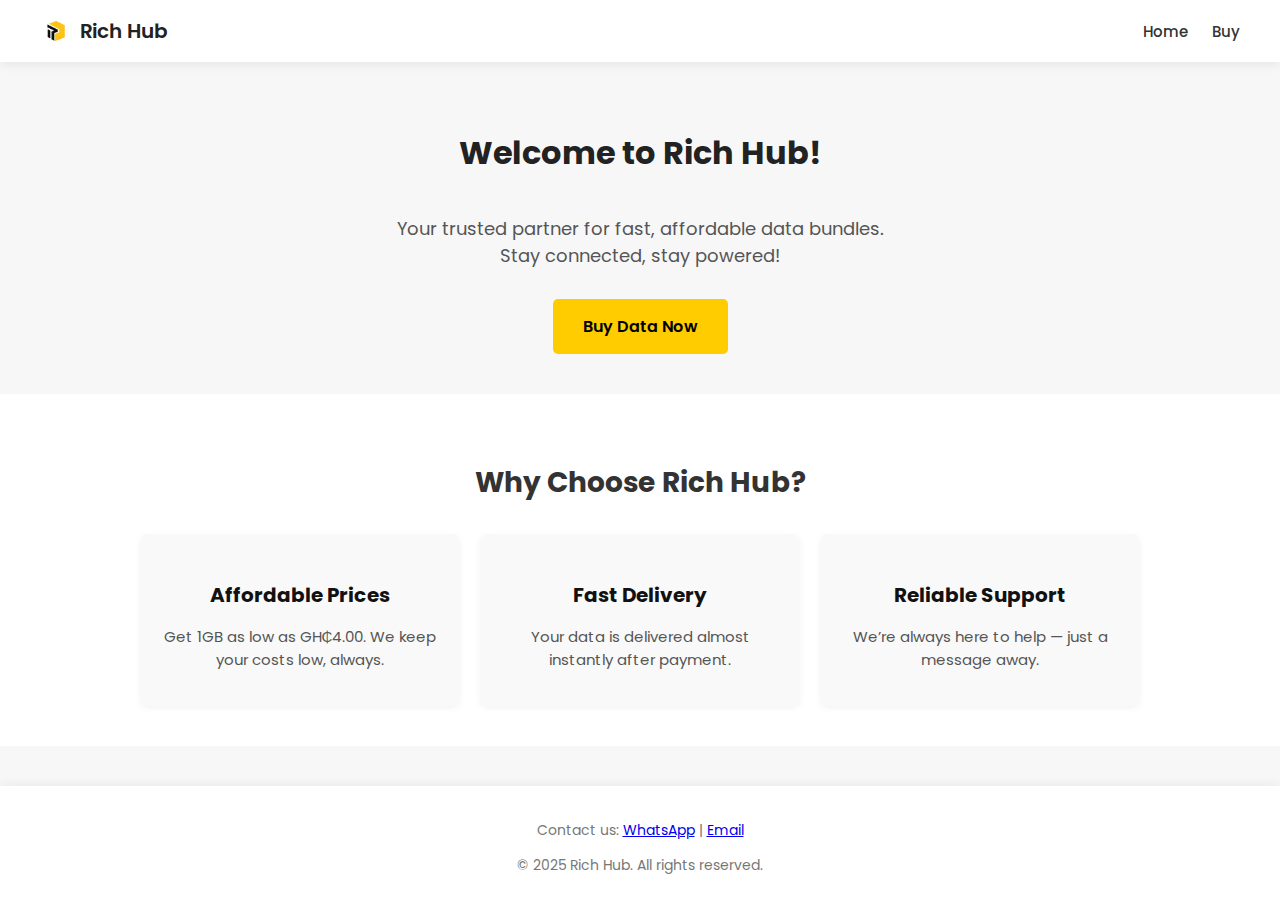
<file: index.html>
<!DOCTYPE html>
<html lang="en">
<head>
  <meta charset="UTF-8">
  <meta name="viewport" content="width=device-width, initial-scale=1">
  <title>Rich Hub | Home</title>
  <link rel="stylesheet" href="style.css"> <link rel="preconnect" href="https://fonts.googleapis.com">
  <link rel="preconnect" href="https://fonts.gstatic.com" crossorigin>
  <link href="https://fonts.googleapis.com/css2?family=Poppins:wght@400;600&display=swap" rel="stylesheet">
</head>
<body>

<header>
  <div class="header-container">
    <div class="branding">
      <img src="logo.png" alt="Rich Hub Logo">
      <span>Rich Hub</span>
    </div>
    <nav class="nav">
      <a href="#">Home</a>
      <a href="buy.html">Buy</a>
    </nav>
  </div>
</header>

<main class="hero">
  <h2>Welcome to Rich Hub!</h2>
  <p>Your trusted partner for fast, affordable data bundles. Stay connected, stay powered!</p>
  <a href="buy.html" class="buy-button">Buy Data Now</a>
</main>

<section class="why-choose-us">
  <h3>Why Choose Rich Hub?</h3>
  <div class="reasons">
    <div class="reason-card">
      <h4>Affordable Prices</h4>
      <p>Get 1GB as low as GH₵4.00. We keep your costs low, always.</p>
    </div>
    <div class="reason-card">
      <h4>Fast Delivery</h4>
      <p>Your data is delivered almost instantly after payment.</p>
    </div>
    <div class="reason-card">
      <h4>Reliable Support</h4>
      <p>We’re always here to help — just a message away.</p>
    </div>
  </div>
</section>

  <footer id="contact">
    <div class="container">
      <p>Contact us: <a href="https://wa.me/233207380604">WhatsApp</a> | <a href="mailto:richhubbusiness@gmail.com">Email</a></p>
      <p>&copy; 2025 Rich Hub. All rights reserved.</p>
    </div>
  </footer>
</body>
</html>
</file>
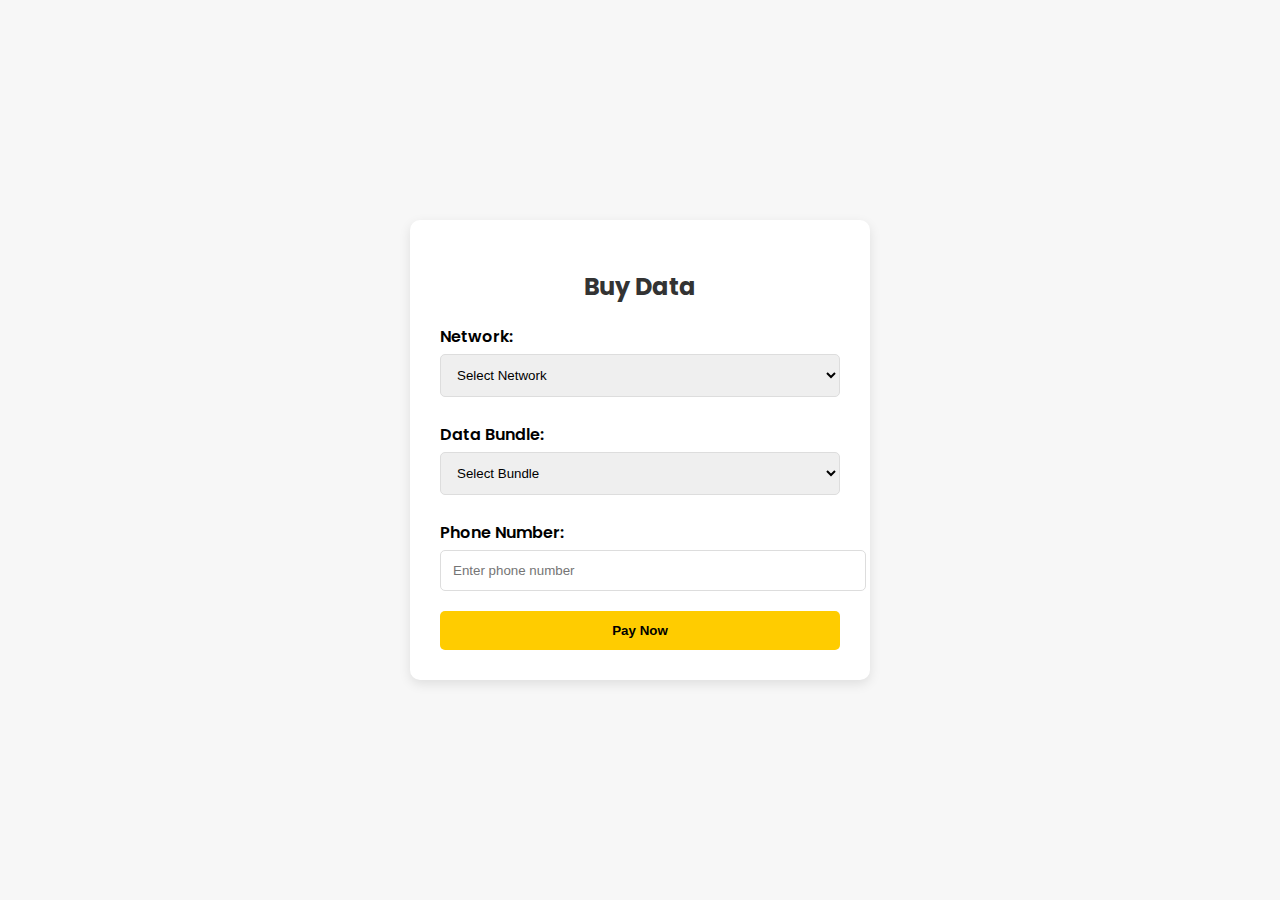
<file: buy.html>
<!DOCTYPE html>
<html lang="en">
<head>
  <meta charset="UTF-8">
  <meta name="viewport" content="width=device-width, initial-scale=1">
  <title>Buy Data | Rich Hub</title>
  <link rel="stylesheet" href="https://fonts.googleapis.com/css2?family=Poppins:wght@400;600&display=swap">
  <style>
    body {
      font-family: 'Poppins', sans-serif;
      background-color: #f7f7f7;
      margin: 0;
      padding: 0;
      display: flex;
      justify-content: center;
      align-items: center;
      min-height: 100vh;
    }
    .container {
      background: #fff;
      padding: 30px;
      border-radius: 10px;
      box-shadow: 0 4px 12px rgba(0, 0, 0, 0.1);
      width: 100%;
      max-width: 400px;
    }
    h2 {
      text-align: center;
      margin-bottom: 20px;
      color: #333;
    }
    label {
      font-weight: 600;
      display: block;
      margin: 15px 0 5px;
    }
    select, input {
      width: 100%;
      padding: 12px;
      border: 1px solid #ddd;
      border-radius: 5px;
      margin-bottom: 10px;
    }
    button {
      width: 100%;
      padding: 12px;
      background-color: #ffcc00;
      border: none;
      color: #000;
      font-weight: 600;
      border-radius: 5px;
      cursor: pointer;
      margin-top: 10px;
    }
    button:hover {
      background-color: #e6b800;
    }
  </style>
</head>

<body>

<div class="container">
  <h2>Buy Data</h2>
  <form id="paymentForm">
    <label for="network">Network:</label>
    <select id="network" required onchange="updateBundles()">
      <option value="">Select Network</option>
      <option value="MTN">MTN</option>
      <option value="AirtelTigo">AirtelTigo</option>
    </select>

    <label for="bundle">Data Bundle:</label>
    <select id="bundle" required>
      <option value="">Select Bundle</option>
    </select>

    <label for="phone">Phone Number:</label>
    <input type="tel" id="phone" placeholder="Enter phone number" required>

    <button type="submit">Pay Now</button>
  </form>
</div>

<!-- Paystack inline script -->
<script src="https://js.paystack.co/v1/inline.js"></script>

<script>
  const bundleOptions = {
    MTN: [
      { text: "1GB - GH₵5.50", amount: 550 },
      { text: "2GB - GH₵11.00", amount: 1100 },
      { text: "3GB - GH₵16.50", amount: 2200 },
      { text: "4GB - GH₵22.00", amount: 2200 },
      { text: "5GB - GH₵27.50", amount: 2750 },
      { text: "6GB - GH₵30.00", amount: 3000 },
    ],
    AirtelTigo: [
      { text: "1GB - GH₵4.00", amount: 400 },
      { text: "2GB - GH₵8.00", amount: 800 },
      { text: "5GB - GH₵19.00", amount: 1900 },
    ]
  };

  function updateBundles() {
    const network = document.getElementById('network').value;
    const bundle = document.getElementById('bundle');
    bundle.innerHTML = '<option value="">Select Bundle</option>';

    if (network && bundleOptions[network]) {
      bundleOptions[network].forEach(option => {
        let opt = document.createElement('option');
        opt.value = option.amount;
        opt.textContent = option.text;
        bundle.appendChild(opt);
      });
    }
  }

  const paymentForm = document.getElementById('paymentForm');

  paymentForm.addEventListener('submit', payWithPaystack, false);

  function payWithPaystack(e) {
    e.preventDefault();

    const phone = document.getElementById('phone').value;
    const amountInPesewas = document.getElementById('bundle').value;
    const network = document.getElementById('network').value;

    if (!network || !amountInPesewas || !phone) {
      alert("Please fill in all fields.");
      return;
    }

    let handler = PaystackPop.setup({
      key: 'pk_test_8f35e280a7f3950ffdc6d07985ecdffda295993a', // Replace this with your own Paystack Public Key
      email: 'customer@example.com', // You can replace with user's email if you collect it
      amount: amountInPesewas,
      currency: 'GHS',
      metadata: {
        custom_fields: [
          {
            display_name: "Phone Number",
            variable_name: "phone_number",
            value: phone
          },
          {
            display_name: "Network",
            variable_name: "network",
            value: network
          }
        ]
      },
      callback: function(response) {
        alert('Payment complete! Reference: ' + response.reference);
        window.location.href = "thankyou.html"; // Redirect to thank you page after payment
      },
      onClose: function() {
        alert('Transaction cancelled.');
      }
    });

    handler.openIframe();
  }
</script>

</body>
</html>
</file>
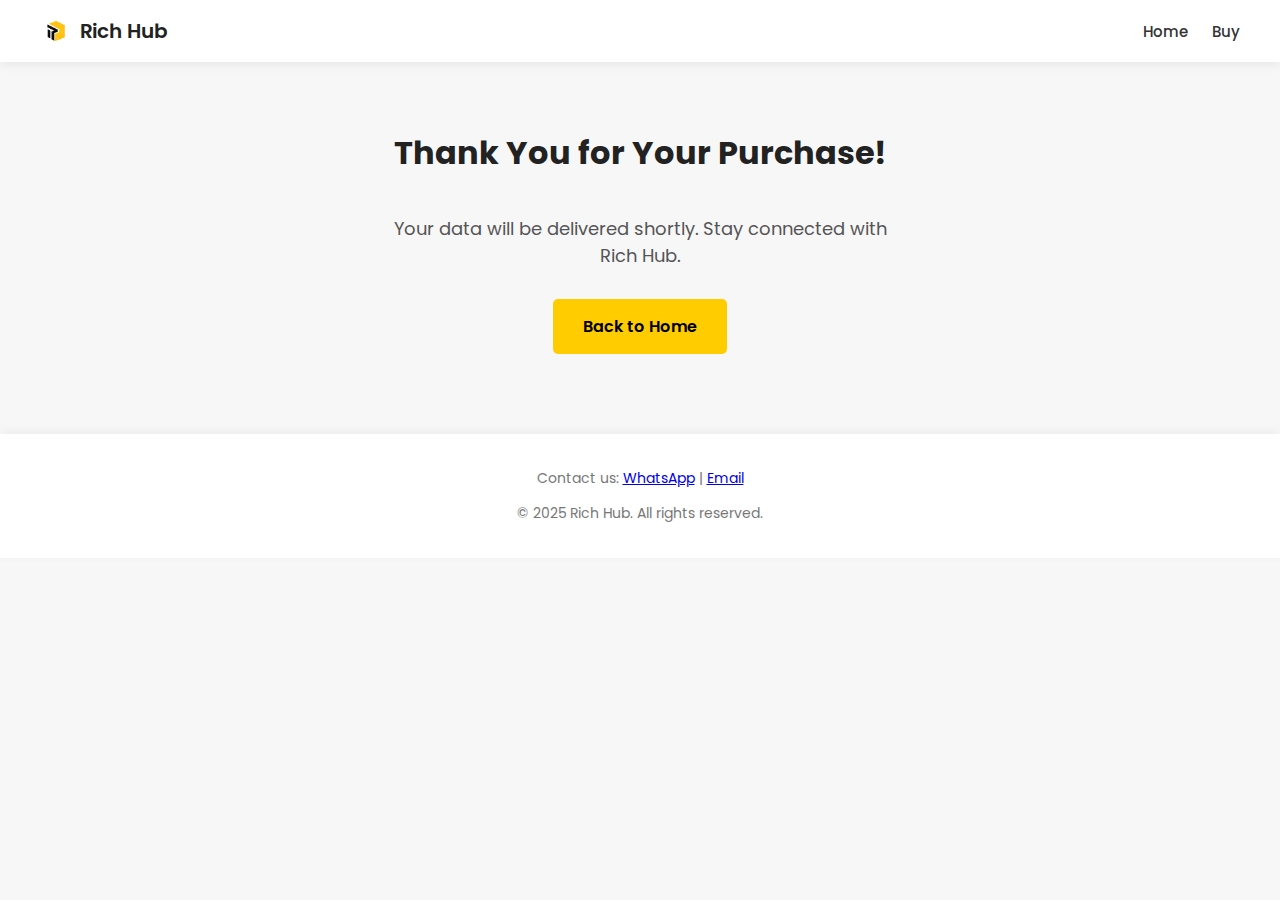
<file: thankyou.html>
<!DOCTYPE html>
<html lang="en">
<head>
  <meta charset="UTF-8" />
  <meta name="viewport" content="width=device-width, initial-scale=1.0"/>
  <title>Thank You - Rich Hub</title>
  <link rel="stylesheet" href="style.css" />
  <link rel="preconnect" href="https://fonts.googleapis.com" />
  <link rel="preconnect" href="https://fonts.gstatic.com" crossorigin />
  <link href="https://fonts.googleapis.com/css2?family=Poppins:wght@400;600&display=swap" rel="stylesheet" />
</head>
<body>
  <header>
    <div class="header-container">
      <div class="branding">
        <img src="logo.png" alt="Rich Hub Logo" />
        <span>Rich Hub</span>
      </div>
      <nav class="nav">
        <a href="index.html">Home</a>
        <a href="buy.html">Buy</a>
      </nav>
    </div>
  </header>
  
  <main class="hero">
    <h2>Thank You for Your Purchase!</h2>
    <p>Your data will be delivered shortly. Stay connected with Rich Hub.</p>
    <a href="index.html" class="buy-button">Back to Home</a>
  </main>
  
  <footer id="contact">
    <div class="container">
      <p>Contact us: <a href="https://wa.me/233207380604">WhatsApp</a> | <a href="mailto:richhubbusiness@gmail.com">Email</a></p>
      <p>&copy; 2025 Rich Hub. All rights reserved.</p>
    </div>
  </footer>
</body>
</html>
</file>
<file: style.css>
/* General */
body {
  font-family: 'Poppins', sans-serif;
  margin: 0;
  padding: 0;
  background-color: #f7f7f7;
  min-height: 100vh;
}

/* Header */
header {
  background-color: #fff;
  box-shadow: 0 4px 10px rgba(0, 0, 0, 0.06);
}

.header-container {
  max-width: 1200px;
  margin: 0 auto;
  padding: 15px 20px;
  display: flex;
  justify-content: space-between;
  align-items: center;
}

/* Branding */
.branding {
  display: flex;
  align-items: center;
  gap: 8px;
}

.branding img {
  height: 32px; /* Reduced height for a cleaner look */
  width: auto;
}

.branding span {
  font-size: 20px;
  font-weight: 600;
  color: #222;
}

/* Navigation */
.nav a {
  margin-left: 20px;
  text-decoration: none;
  color: #333;
  font-size: 15px;
  font-weight: 500;
  transition: color 0.3s ease;
}

.nav a:hover {
  color: #ffcc00;
}
.hero {
  flex: 1;
  display: flex;
  flex-direction: column;
  align-items: center;
  justify-content: center;
  padding: 40px 20px;
  text-align: center;
}

.hero h2 {
  font-size: 32px;
  margin-bottom: 20px;
  color: #222;
}

.hero p {
  font-size: 18px;
  color: #555;
  margin-bottom: 30px;
  max-width: 500px;
}

.buy-button {
  background-color: #ffcc00;
  color: #000;
  text-decoration: none;
  padding: 15px 30px;
  border-radius: 5px;
  font-weight: 600;
  transition: background-color 0.3s;
}

.buy-button:hover {
  background-color: #e6b800;
}

.why-choose-us {
  background-color: #fff;
  padding: 40px 20px;
  text-align: center;
}

.why-choose-us h3 {
  font-size: 28px;
  margin-bottom: 30px;
  color: #333;
}

.reasons {
  display: flex;
  flex-wrap: wrap;
  justify-content: center;
  gap: 20px;
}

.reason-card {
  background-color: #f9f9f9;
  padding: 20px;
  border-radius: 8px;
  box-shadow: 0 2px 6px rgba(0,0,0,0.05);
  width: 280px;
}

.reason-card h4 {
  font-size: 20px;
  margin-bottom: 10px;
  color: #111;
}

.reason-card p {
  font-size: 15px;
  color: #555;
}

footer {
  background-color: #fff;
  text-align: center;
  padding: 15px;
  font-size: 14px;
  color: #777;
  box-shadow: 0 -2px 6px rgba(0,0,0,0.05);
}


/* Logo Container for Thank You page */
.logo-container {
  display: flex;
  align-items: center;
  gap: 10px;
  padding: 20px;
}

.logo-container img {
  height: 40px;
  width: auto;
}

.logo-container h1 {
  font-size: 24px;
  font-weight: 600;
  color: #222;
}

/* Footer style */
footer {
  background-color: #fff;
  padding: 20px;
  text-align: center;
  font-size: 14px;
  color: #777;
  box-shadow: 0 -2px 10px rgba(0, 0, 0, 0.05);
  margin-top: 40px;
}
</file>
